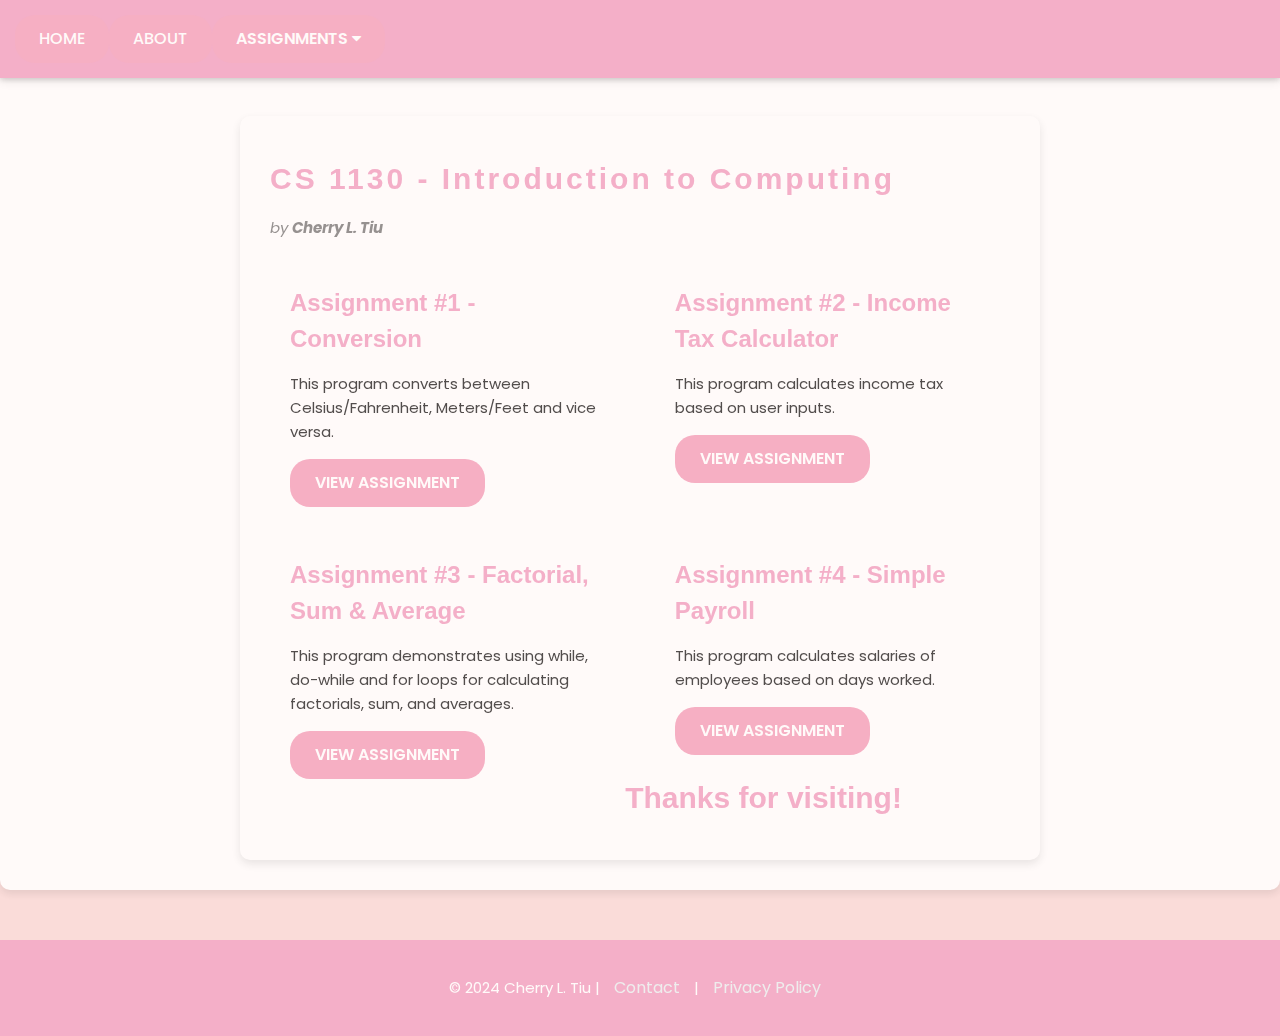
<file: ITC Assignment/index.html>
<!DOCTYPE html>
<html lang="en">
<head>
  <meta charset="UTF-8">
  <meta name="viewport" content="width=device-width, initial-scale=1">
  <title>ITC Assignments - Cherry Tiu</title>

  <!-- External stylesheets -->
  <link rel="stylesheet" href="https://www.w3schools.com/w3css/4/w3.css">
  <link rel="stylesheet" href="https://fonts.googleapis.com/css?family=Lato|Roboto|Poppins">
  <link rel="stylesheet" href="https://cdnjs.cloudflare.com/ajax/libs/font-awesome/4.7.0/css/font-awesome.min.css">

  <!-- Internal stylesheet -->
  <link rel="stylesheet" href="style.css">
</head>

<body>
  <!-- Navbar -->
  <div class="w3-top">
    <div class="w3-bar w3-card">
      <a class="w3-bar-item w3-button w3-padding-large w3-hide-medium w3-hide-large w3-right" href="javascript:void(0)" onclick="toggleNav()" title="Toggle Navigation Menu"><i class="fa fa-bars"></i></a>
      <a href="index.html" class="w3-bar-item w3-button w3-padding-large">HOME</a>
      <a href="#" class="w3-bar-item w3-button w3-padding-large">ABOUT</a>
      <div class="w3-dropdown-hover w3-hide-small">
        <button class="w3-padding-large w3-button" title="Assignments">Assignments <i class="fa fa-caret-down"></i></button>
        <div class="w3-dropdown-content w3-bar-block w3-card-4">
          <a href="Assign1.html" class="w3-bar-item w3-button menu-item">Assignment #1 - Conversion</a>
          <a href="Assign2.html" class="w3-bar-item w3-button menu-item">Assignment #2 - Income Tax Calculator</a>
          <a href="Assign3.html" class="w3-bar-item w3-button menu-item">Assignment #3 - Factorial, Sum & Average</a>
          <a href="Assign4.html" class="w3-bar-item w3-button menu-item">Assignment #4 - Simple Payroll</a>
        </div>
      </div>
    </div>
  </div>

  <!-- Page content -->
  <div class="w3-content" style="max-width:2000px;margin-top:46px">
    <div class="w3-container w3-content" style="max-width:800px" id="band">
      <h2 class="w3-wide">CS 1130 - Introduction to Computing</h2>
      <p class="w3-opacity"><i>by <strong>Cherry L. Tiu</strong></i></p>
      <div class="clearfix">
        <div class="content-left">
          <h3>Assignment #1 - Conversion</h3>
          <p>This program converts between Celsius/Fahrenheit, Meters/Feet and vice versa.</p>
          <a href="Assign1.html" class="w3-button">View Assignment</a>
        </div>
        <div class="content-right">
          <h3>Assignment #2 - Income Tax Calculator</h3>
          <p>This program calculates income tax based on user inputs.</p>
          <a href="Assign2.html" class="w3-button">View Assignment</a>
        </div>
      </div>
      <div class="clearfix">
        <div class="content-left">
          <h3>Assignment #3 - Factorial, Sum & Average</h3>
          <p>This program demonstrates using while, do-while and for loops for calculating factorials, sum, and averages.</p>
          <a href="Assign3.html" class="w3-button">View Assignment</a>
        </div>
        <div class="content-right">
          <h3>Assignment #4 - Simple Payroll</h3>
          <p>This program calculates salaries of employees based on days worked.</p>
          <a href="Assign4.html" class="w3-button">View Assignment</a>
        </div>
      </div>
      <br>
      <h2>Thanks for visiting!</h2>
    </div>
  </div>

  <!-- Footer -->
  <div class="footer">
    <p>&copy; 2024 Cherry L. Tiu | <a href="#">Contact</a> | <a href="#">Privacy Policy</a></p>
  </div>

  <!-- External JavaScript -->
  <script src="script.js"></script>
</body>
</html>
</file>
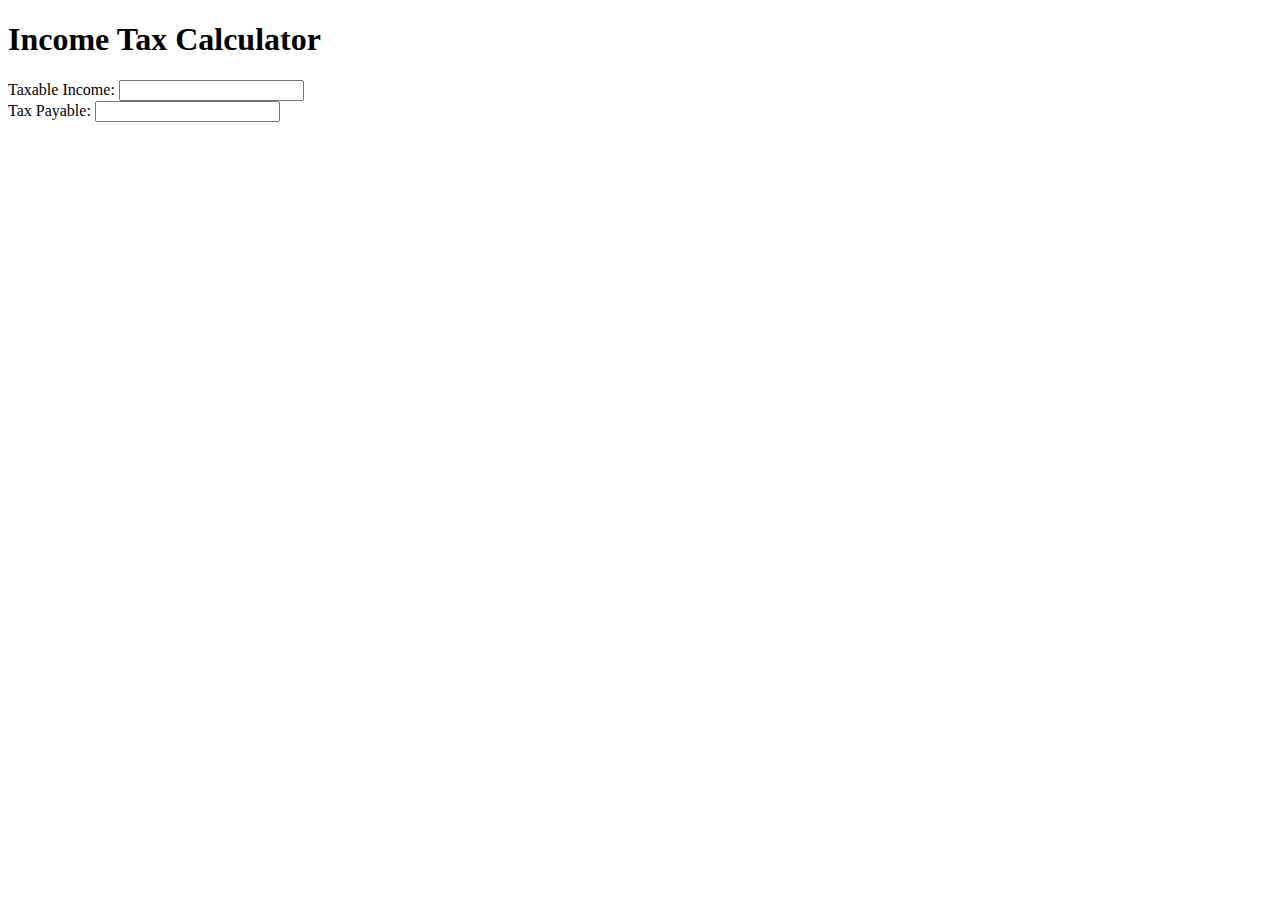
<file: Assign#2.html>
<!DOCTYPE html>

<html>

<body>

    <h1>Income Tax Calculator</h1>

    <label> Taxable Income:</label>
    <input type="number" id="ti" onkeyup="computeTax()">
    <br>

    <label>Tax Payable:</label>
    <input type="number" id="incometax" readonly>

</body>
<script>
    function computeTax(){
        let ti,basictax,brackettax,totaltax;
        ti = document.getElementById("ti").value*1;

        if(ti<250000){
            basictax=0;
            brackettax=0;
        }else if(ti>=250000 && ti<400000){
        	basictax=0;
            brackettax=0.2*(ti-250000)
        }else if(ti>=400000 && ti<800000){
        	basictax=30000;
            brackettax=0.25*(ti-400000)
        }else if(ti>=800000 && ti<2000000){
        	basictax=130000;
            brackettax=0.3*(ti-800000)
        }else if(ti>=2000000 && ti<8000000){
        	basictax=490000;
            brackettax=0.32*(ti-2000000)
        }else{
        	basictax=2410000;
            brackettax=0.35*(ti-8000000)
        }

        totaltax=basictax+brackettax;
        document.getElementById("incometax").value
            =totaltax;
    }


</script>

</html>
</file>
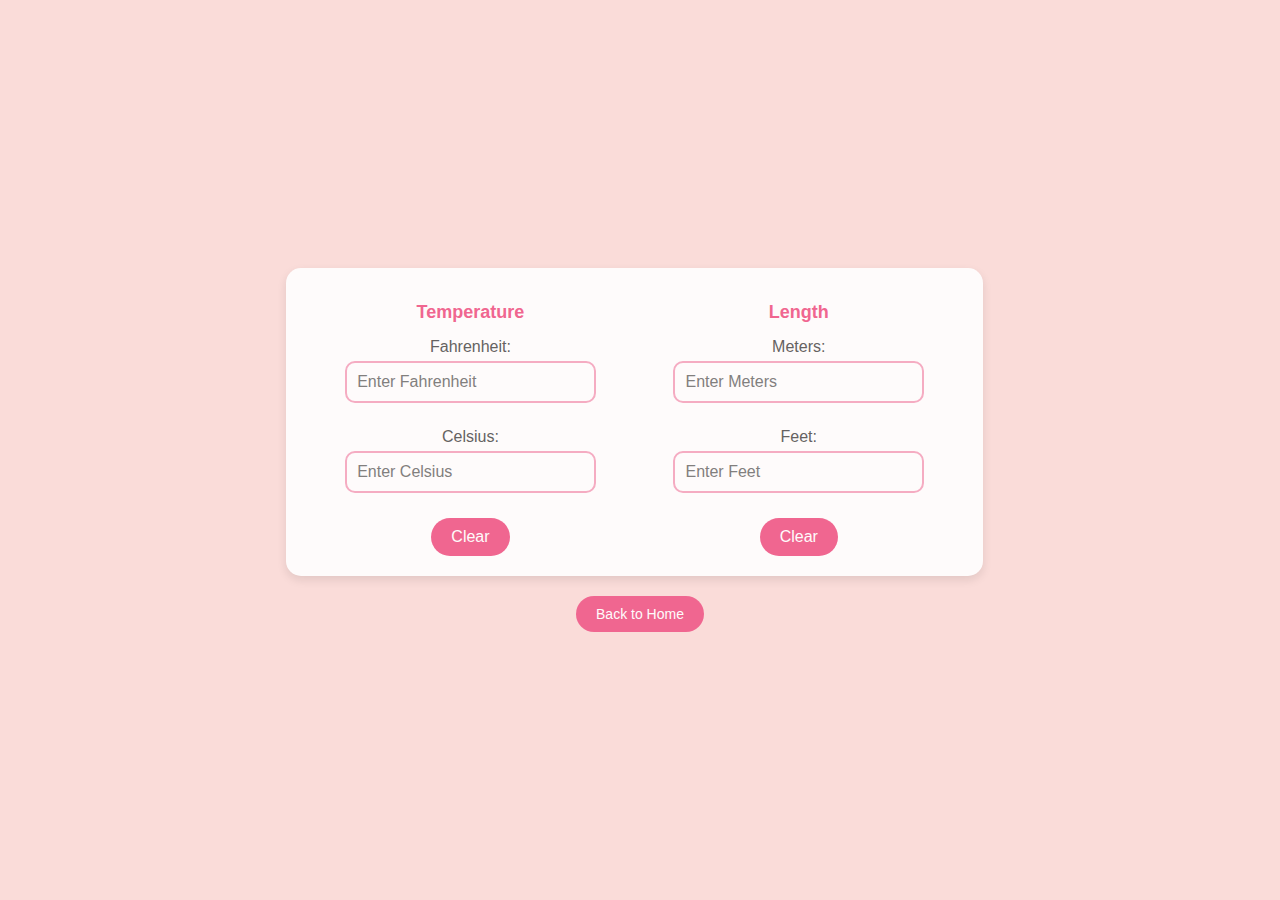
<file: ITC Assignment/Assign1.html>
<!DOCTYPE html>
<html lang="en">
<head>
    <meta charset="UTF-8">
    <meta name="viewport" content="width=device-width, initial-scale=1.0">
    <title>Tiu_Assign#1</title>
    <link rel="stylesheet" href="Assign1.css">
</head>
<body>
    <div>
        <div class="container">
            <!-- Temperature Section -->
            <div class="section">
                <h2 class="section-title">Temperature</h2>
                <label for="f">Fahrenheit:</label>
                <input type="number" id="f" placeholder="Enter Fahrenheit" onkeyup="convertFahrenheitToCelsius()">
                <label for="c">Celsius:</label>
                <input type="number" id="c" placeholder="Enter Celsius" onkeyup="convertCelsiusToFahrenheit()">
                <button onclick="clearTemperature()">Clear</button>
            </div>

            <!-- Length Section -->
            <div class="section">
                <h2 class="section-title">Length</h2>
                <label for="m">Meters:</label>
                <input type="number" id="m" placeholder="Enter Meters" onkeyup="convertMetersToFeet()">
                <label for="ft">Feet:</label>
                <input type="number" id="ft" placeholder="Enter Feet" onkeyup="convertFeetToMeters()">
                <button onclick="clearLength()">Clear</button>
            </div>
        </div>
        <!-- Home Button -->
        <a href="index.html" class="home-button">Back to Home</a>
    </div>

    <script src="Assign1.js"></script>
</body>
</html>
</file>
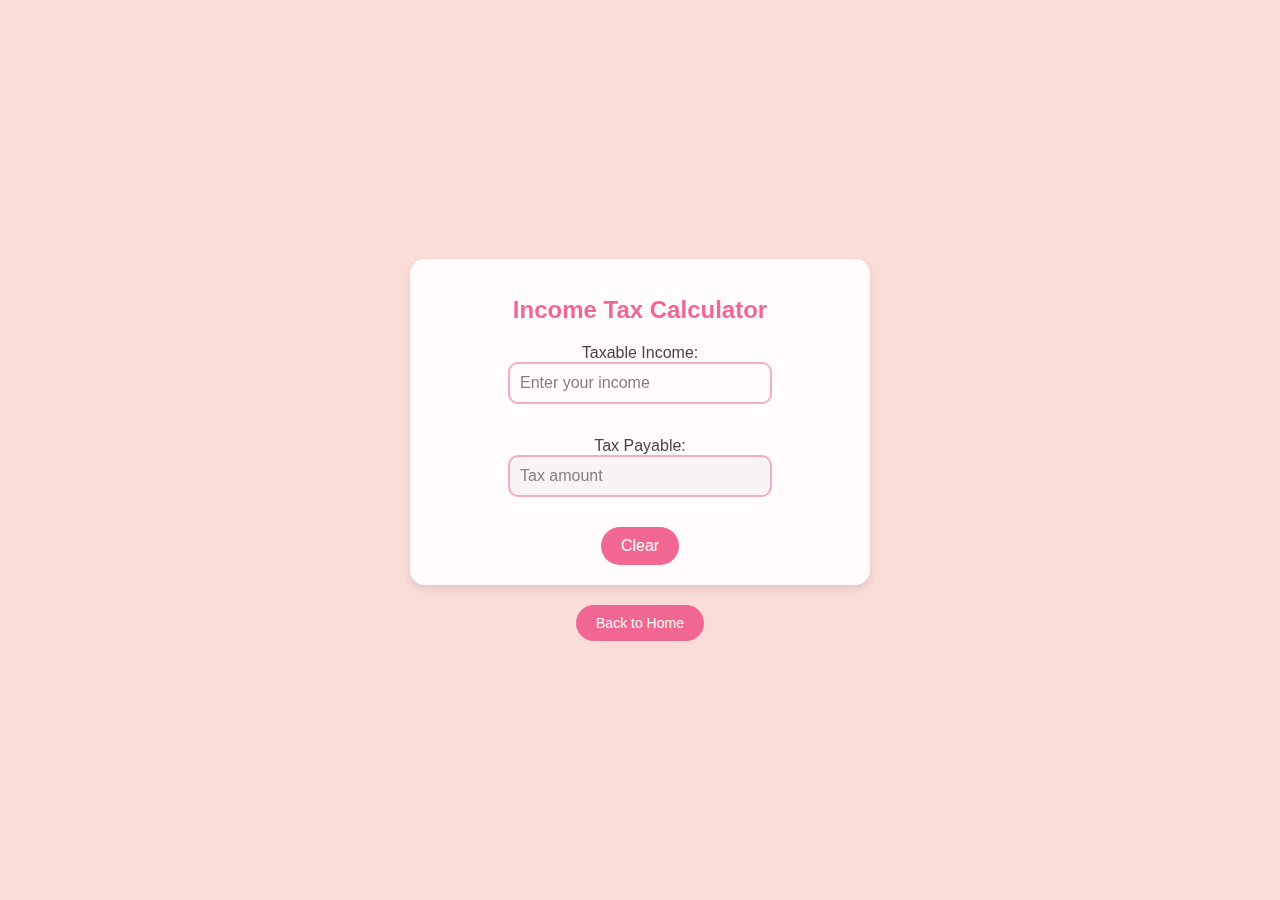
<file: ITC Assignment/Assign2.html>
<!DOCTYPE html>
<html lang="en">
<head>
    <meta charset="UTF-8">
    <meta name="viewport" content="width=device-width, initial-scale=1.0">
    <title>Tiu_Assign#2</title>
    <link rel="stylesheet" href="Assign23.css">
</head>
<body>
    <div class="container">
        <h1>Income Tax Calculator</h1>

        <label for="ti">Taxable Income:</label><br>
        <input type="number" id="ti" placeholder="Enter your income" onkeyup="computeTax()">
        <br><br>
        <label for="incometax">Tax Payable:</label><br>
        <input type="number" id="incometax" placeholder="Tax amount" readonly>
        <br>
        <button onclick="Clear()">Clear</button>
    </div>
    <!-- Home Button -->
    <a href="index.html" class="home-button">Back to Home</a>
    
    <script src="Assign2.js"></script>
</body>
</html>
</file>
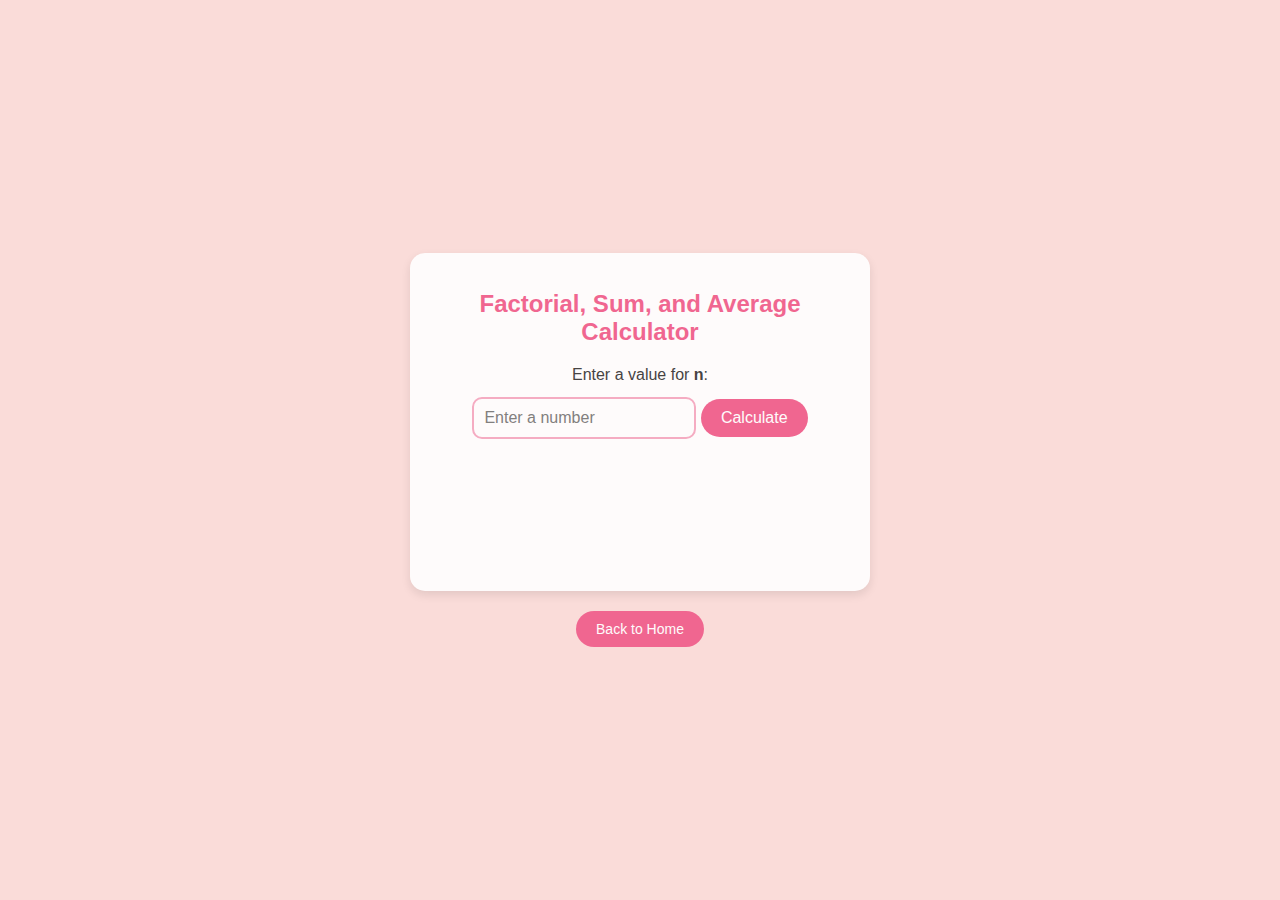
<file: ITC Assignment/Assign3.html>
<!DOCTYPE html>
<html lang="en">
<head>
    <meta charset="UTF-8">
    <meta name="viewport" content="width=device-width, initial-scale=1.0">
    <title>Tiu_Assign#3</title>
    <link rel="stylesheet" href="Assign23.css">
</head>
<body>
    <div class="container">
        <h1>Factorial, Sum, and Average Calculator</h1>
        <label for="nlimit">Enter a value for <strong>n</strong>:</label><br>
        <input id="nlimit" type="number" placeholder="Enter a number">
        <button onclick="calculate()">Calculate</button>

        <div id="results" class="results">
            <h2 class="result-title" id="resultTitle"></h2>
            <p id="factorialResult"></p>
            <p id="sumResult"></p>
            <p id="averageResult"></p>
        </div>
    </div>
    <a href="index.html" class="home-button">Back to Home</a>

    <script src="Assign3.js"></script>
</body>
</html>
</file>
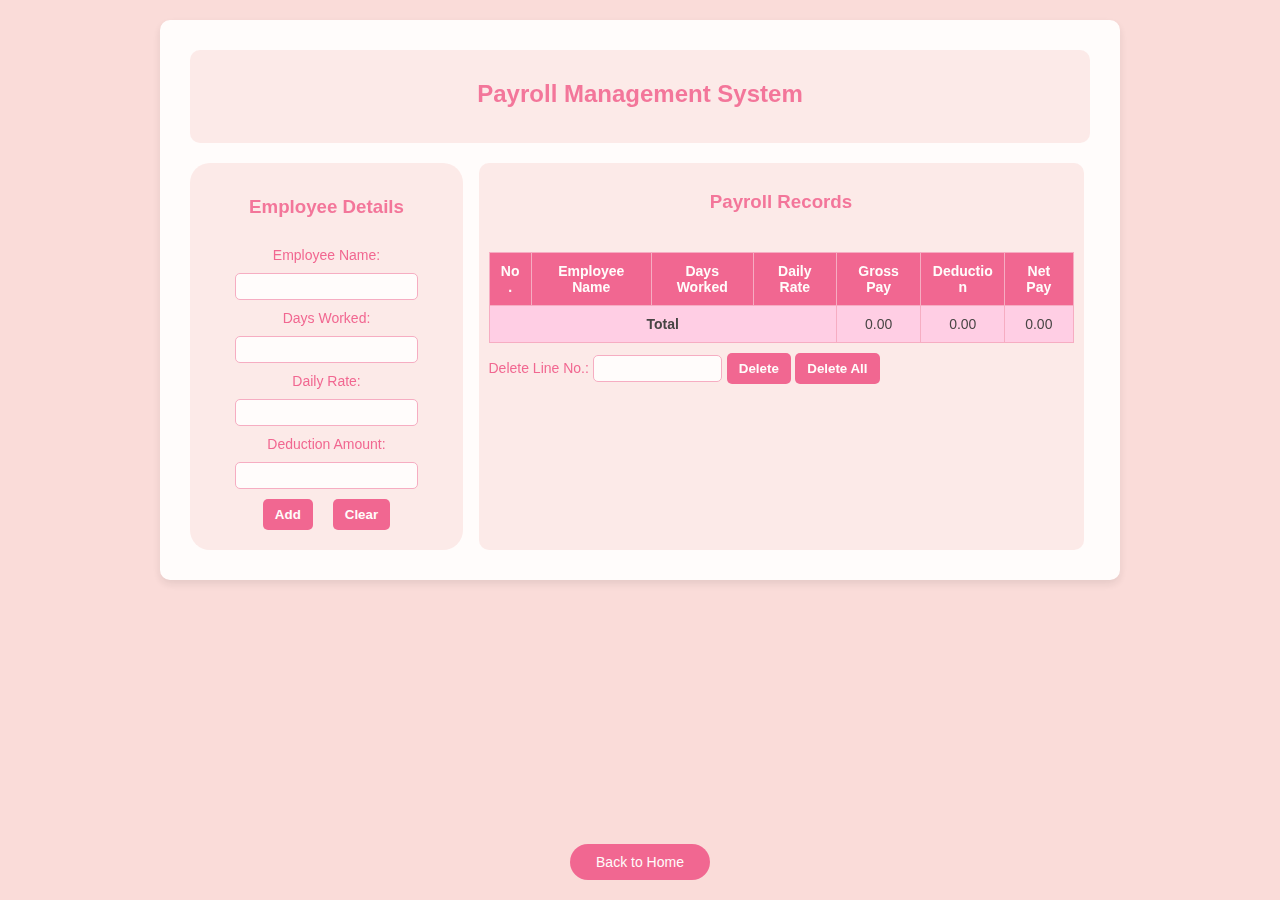
<file: ITC Assignment/Assign4.html>
<!DOCTYPE html>
<html lang="en">
<head>
    <meta charset="UTF-8">
    <meta name="viewport" content="width=device-width, initial-scale=1.0">
    <title>Tiu_Assign#4</title>
    <link rel="stylesheet" href="Assign4.css">
</head>
<body>
    <div id="maindiv">
        <div id="headerdiv">
            <h2>Payroll Management System</h2>
        </div>

        <div id="inputdiv">
            <h3>Employee Details</h3>
            <label class="inputlabel" for="employee">Employee Name:</label>
            <input type="text" id="employee">
            <label class="inputlabel" for="dwork">Days Worked:</label>
            <input type="number" id="dwork">
            <label class="inputlabel" for="drate">Daily Rate:</label>
            <input type="number" id="drate">
            <label class="inputlabel" for="damount">Deduction Amount:</label>
            <input type="number" id="damount">
            <div class="button-container">
                <button id="btnadd">Add</button>
                <button id="btnclear">Clear</button>
            </div>
        </div>

        <div id="cartdiv">
            <h3>Payroll Records</h3>
            <table>
                <thead>
                    <tr>
                        <th>No. </th>
                        <th>Employee Name</th>
                        <th>Days Worked</th>
                        <th>Daily Rate</th>
                        <th>Gross Pay</th>
                        <th>Deduction</th>
                        <th>Net Pay</th>
                    </tr>
                </thead>
                <tbody id="tablebody"></tbody>
                <tfoot>
                    <tr>
                        <td colspan="4"><strong>Total</strong></td>
                        <td id="totalGross">0.00</td>
                        <td id="totalDeduction">0.00</td>
                        <td id="totalNet">0.00</td>
                    </tr>
                </tfoot>
            </table>
            <div>
                <label class="inputlabel" for="delitem">Delete Line No.:</label>
                <input type="number" id="delitem">
                <button id="btndelete">Delete</button>
                <button id="btndeleteall">Delete All</button>
            </div> 
        </div>

        <a href="index.html" class="home-button">Back to Home</a>
        <div class="footer"></div>
    </div>

    <!-- Clear Confirmation Dialog -->
    <dialog id="clearDialog">
        <p>Are you sure you want to clear all input fields?</p>
        <div class="dialog-buttons">
            <button id="clearConfirm">Yes</button>
            <button id="clearCancel">No</button>
        </div>
    </dialog>

    <!-- Delete Confirmation Dialog -->
    <dialog id="deleteDialog">
        <p id="deleteMessage">Are you sure you want to delete this item?</p>
        <div class="dialog-buttons">
            <button id="deleteConfirm">Yes</button>
            <button id="deleteCancel">No</button>
        </div>
    </dialog>

    <!-- Alert Dialog -->
    <dialog id="alertDialog">
        <p id="alertMessage"></p>
        <button id="alertOk">OK</button>
    </dialog>
    
    <script src="Assign4.js"></script>
</body>
</html>
</file>
<file: ITC Assignment/style.css>
body {
      font-family: 'Poppins', sans-serif;
      background-color: #FADCD9;
      background-image: url('https://wallpapercave.com/wp/wp9596507.png'); /* Add your image path here */
      background-size: cover;
      background-position: center;
      opacity: 0.85;
      color: #333;
      margin: 0;
      padding: 0;
    }

    .w3-bar {
      background-color: #F2A7C6;
      color: white;
      padding: 15px;
    }

    .w3-bar a {
      color: white;
      font-size: 16px;
      font-weight: 500;
      padding: 10px 20px;
    }

    .w3-bar a:hover {
      background-color: #F5A7C0;
      transition: background-color 0.3s ease;
    }

    .w3-dropdown-content a:hover {
      background-color: #F5A7C0;
    }

    .w3-container {
      padding: 30px 30px;
      max-width: 1300px;
      margin: auto;
    }

    .w3-content {
      background-color: #fff;
      border-radius: 10px;
      box-shadow: 0px 4px 8px rgba(0, 0, 0, 0.1);
      padding: 30px;
      margin-top: 40px;
    }

    h2, h3 {
      color: #F2A7C6;
      font-weight: bold;
    }

    .w3-wide {
      letter-spacing: 3px;
      font-size: 30px;
    }

    p {
      line-height: 1.6;
    }

    .w3-button {
      background-color: #F5A7C0;
      color: white;
      border-radius: 20px;
      padding: 12px 25px;
      font-size: 16px;
      font-weight: 600;
      text-transform: uppercase;
      transition: background-color 0.3s ease, transform 0.3s ease;
    }

    .w3-button:hover {
      background-color: #F2A7C6;
      transform: scale(1.05);
    }

    .menu-item {
      color: #E91E63;
      text-decoration: none;
      display: block;
      padding: 10px 0;
      font-weight: 500;
    }

    .menu-item:hover {
      color: #C2185B;
    }

    .footer {
      background-color: #F2A7C6;
      color: white;
      text-align: center;
      padding: 20px 0;
      width: 100%;
      margin-top: 50px;
    }

    .footer a {
      color: #ECF0F1;
      text-decoration: none;
      margin: 0 10px;
      font-size: 16px;
    }

    .footer a:hover {
      color: #F5A7C0;
    }

    .mySlides {
      display: none;
      transition: opacity 1s ease-in-out;
    }

    .content-left {
      width: 48%;
      float: left;
      padding: 20px;
    }

    .content-right {
      width: 48%;
      float: right;
      padding: 20px;
    }

    .clearfix {
      clear: both;
    }

    @media screen and (max-width: 768px) {
      .w3-container {
        padding: 20px 10px;
      }

      .content-left, .content-right {
        width: 100%;
        float: none;
      }

      .w3-bar a {
        font-size: 14px;
      }

      h2 {
        font-size: 24px;
      }
    }
</file>
<file: ITC Assignment/Assign1.css>
body {
    font-family: "Poppins", sans-serif;
    background-color: #FADCD9;
    background-image: url('https://wallpapercave.com/wp/wp3638703.jpg');
    background-size: cover;
    background-position: center;
    opacity: 0.9;
    margin: 0;
    padding: 0;
    display: flex;
    justify-content: center;
    align-items: center;
    height: 100vh;
    color: #333;
}

.container {
    background: #fff;
    border-radius: 15px;
    box-shadow: 0 4px 10px rgba(0, 0, 0, 0.1);
    padding: 20px 30px;
    width: 90%;
    max-width: 700px;
    display: flex;
    justify-content: space-between;
    gap: 20px;
}

.section {
    flex: 1;
    text-align: center;
}

.section-title {
    color: #F05A89;
    font-size: 18px;
    margin-bottom: 15px;
}

label {
    display: block;
    font-size: 16px;
    color: #555;
    margin: 10px 0 5px;
}

input[type="number"] {
    width: calc(80% - 20px);
    padding: 10px;
    border: 2px solid #F5A7C0;
    border-radius: 10px;
    font-size: 16px;
    margin-bottom: 15px;
}

input[type="number"]:focus {
    outline: none;
    border-color: #F05A89;
    box-shadow: 0 0 5px #F05A89;
}

button {
    background-color: #F05A89;
    color: white;
    padding: 10px 20px;
    border: none;
    border-radius: 20px;
    cursor: pointer;
    font-size: 16px;
    margin-top: 10px;
    transition: background-color 0.3s ease, transform 0.3s ease;
}

button:hover {
    background-color: #F5A7C0;
    transform: scale(1.05);
}

.home-button {
    background-color: #F05A89;
    color: white;
    padding: 10px 20px;
    border-radius: 20px;
    text-decoration: none;
    font-size: 14px;
    display: block;
    margin: 20px auto 0;
    width: fit-content;
    transition: background-color 0.3s ease, transform 0.3s ease;
}

.home-button:hover {
    background-color: #F5A7C0;
    transform: scale(1.05);
}

@media (max-width: 768px) {
    .container {
        flex-direction: column;
        align-items: center;
    }
}
</file>
<file: ITC Assignment/Assign23.css>
body {
  font-family: 'Poppins', sans-serif;
  background-color: #FADCD9;
  background-image: url('https://wallpapercave.com/wp/wp3638703.jpg');
  background-size: cover;
  background-position: center;
  opacity: 0.9;
  margin: 0;
  padding: 0;
  display: flex;
  justify-content: center;
  align-items: center;
  height: 100vh;
  flex-direction: column;
  color: #333;
}

.container {
  background: #fff;
  border-radius: 15px;
  box-shadow: 0 4px 10px rgba(0, 0, 0, 0.1);
  padding: 20px 30px;
  width: 90%;
  max-width: 400px;
  text-align: center;
}

h1 {
  color: #F05A89;
  margin-bottom: 20px;
  font-size: 24px;
}

.label {
  display: block;
  font-size: 16px;
  color: #555;
  margin-bottom: 10px;
}

input[type="number"] {
  width: 60%;
  padding: 10px;
  margin-bottom: 15px;
  border: 2px solid #F5A7C0;
  border-radius: 10px;
  font-size: 16px;
}

input[type="number"]:focus {
  outline: none;
  border-color: #F05A89;
  box-shadow: 0 0 5px #F05A89;
}

#nlimit {
  width: 50%;
}

input[readonly] {
  background-color: #f7f7f7;
  color: #333;
  cursor: not-allowed;
}

button {
  background-color: #F05A89;
  color: white;
  padding: 10px 20px;
  border: none;
  border-radius: 20px;
  cursor: pointer;
  font-size: 16px;
  margin-top: 15px;
  transition: background-color 0.3s ease, transform 0.3s ease;
}

button:hover {
  background-color: #F5A7C0;
  transform: scale(1.05);
}

.results {
  margin-top: 20px;
  padding: 20px;
  background: linear-gradient(135deg, #FAD9E5, hsl(5, 77%, 92%));
  border-radius: 15px;
  text-align: center;
  box-shadow: 0 6px 15px rgba(0, 0, 0, 0.15);
  opacity: 0;
  transform: translateY(20px);
  transition: all 0.5s ease;
}

.results.visible {
  opacity: 1;
  transform: translateY(0);
}

.result-title {
  color: #F05A89;
  font-size: 18px;
  font-weight: bold;
  margin-bottom: 10px;
  text-transform: uppercase;
}

p {
  margin: 8px 0;
  font-size: 14px;
  color: #333;
  font-weight: 500;
}

p strong {
  color: #F05A89;
}

.results p:not(:last-child) {
  border-bottom: 1px solid #F5A7C0;
  padding-bottom: 10px;
  margin-bottom: 10px;
}

.home-button {
  display: inline-block;
  background-color: #F05A89;
  color: white;
  padding: 10px 20px;
  border-radius: 20px;
  text-decoration: none;
  font-size: 14px;
  margin-top: 20px;
  transition: background-color 0.3s ease, transform 0.3s ease;
}

.home-button:hover {
  background-color: #F5A7C0;
  transform: scale(1.05);
}

.footer {
  font-size: 12px;
  color: #888;
  margin-top: 15px;
}
</file>
<file: ITC Assignment/Assign4.css>
body {
    font-family: 'Poppins', sans-serif;
    background-color: #FADCD9;
    background-image: url('https://wallpapercave.com/wp/wp3638703.jpg');
    background-size: cover;
    background-position: center;
    opacity: 0.9;
    color: #333;
    margin: 0;
    padding: 0;
}

h2, h3 {
    text-align: center;
    color: #f05a89e3;
}

#maindiv {
    max-width: 900px;
    margin: 20px auto;
    padding: 30px;
    border-radius: 10px;
    background-color: #fff;
    box-shadow: 0px 4px 10px rgba(0, 0, 0, 0.1);
    display: flex;
    flex-wrap: wrap;
    justify-content: space-between;
    min-height: 500px;
    position: relative;
}

#headerdiv {
    background-color: #fadcd98f;
    padding: 10px;
    border-radius: 10px;
    text-align: center;
    width: 100%;
}

#inputdiv {
    background-color: #fadcd98f;
    padding: 15px;
    border-radius: 20px;
    display: flex;
    flex-direction: column;
    gap: 10px;
    width: 27%;
    margin-top: 20px; 
    margin-right: 9px;
    float: left;
}

@media (max-width: 768px) {
    #inputdiv {
        width: 100%;
        order: 0; 
        margin-right: 0;
    }

    #cartdiv {
        width: 100% !important;
        order: 1;
        margin-right: 0;
    }

    table{
        font-size: 12px;
    }
}

.inputlabel {
    color: #F05A89;
    font-size: 14px;
    font-weight: 500;
    text-align: center;
}

input {
    width: 70%;
    padding: 5px;
    border-radius: 5px;
    border: 1px solid #F5A7C0;
    align-self: center;
}

#delitem {
    width: 20%;
    padding: 5px;
    border-radius: 5px;
    border: 1px solid #F5A7C0;
}

button {
    background-color: #F05A89;
    color: white;
    border: none;
    border-radius: 5px;
    padding: 8px 12px;
    cursor: pointer;
    font-weight: bold;
    transition: background-color 0.3s;
}

.button-container {
    display: flex;
    gap: 20px;
    justify-content: center;
}

button:hover {
    background-color: #F5A7C0;
}

#cartdiv {
    background-color: #fadcd98f;
    padding: 10px;
    border-radius: 10px;
    display: flex;
    flex-direction: column;
    flex-wrap: wrap;
    gap: 10px;
    width: 65%;
    float: right;
    margin-top: 20px;
    position: static;
    overflow-x: auto;
    overflow-y: hidden;

}

table {
    width: auto;
    max-width: 100%;
    border-collapse: collapse;
    margin-top: 10px;
    text-align: center;
    table-layout: fixed;
    overflow: scroll;
}

th, td {
    border: 1px solid #F5A7C0;
    text-align: center;
    padding: 10px;
    font-size: 14px; 
    white-space: normal; 
    overflow-wrap: normal; 
    word-break: break-word; 
}

th {
    background-color: #F05A89;
    color: white;
}

tr:nth-child(even) {
    background-color: #ffe6f2;
}

tr:nth-child(odd) {
    background-color: #ffcce6;
}

.home-button {
    position: fixed;
    bottom: 20px;
    left: 50%;
    transform: translateX(-50%);
    display: inline-block;
    background-color: #F05A89;
    color: white;
    padding: 10px 20px;
    border-radius: 20px;
    text-decoration: none;
    font-size: 14px;
    transition: background-color 0.3s ease, transform 0.3s ease;
    text-align: center;
    width: 100px;
}

.home-button:hover {
    background-color: #F5A7C0;
    transform: scale(1.05);
}

.footer {
    font-size: 12px;
    color: #888;
    margin-top: 15px;
    text-align: center;
}


        dialog {
            border: none;
            border-radius: 10px;
            box-shadow: 0 4px 10px rgba(0, 0, 0, 0.2);
            padding: 20px;
            font-family: 'Poppins', sans-serif;
            text-align: center;
        }

        .dialog-buttons {
            display: flex;
            justify-content: center;
            gap: 20px;
            margin-top: 10px;
        }

        dialog button {
            background-color: #F05A89;
            color: white;
            border: none;
            border-radius: 5px;
            padding: 8px 12px;
            cursor: pointer;
            font-weight: bold;
        }

        dialog button:hover {
            background-color: #F5A7C0;
        }
</file>
